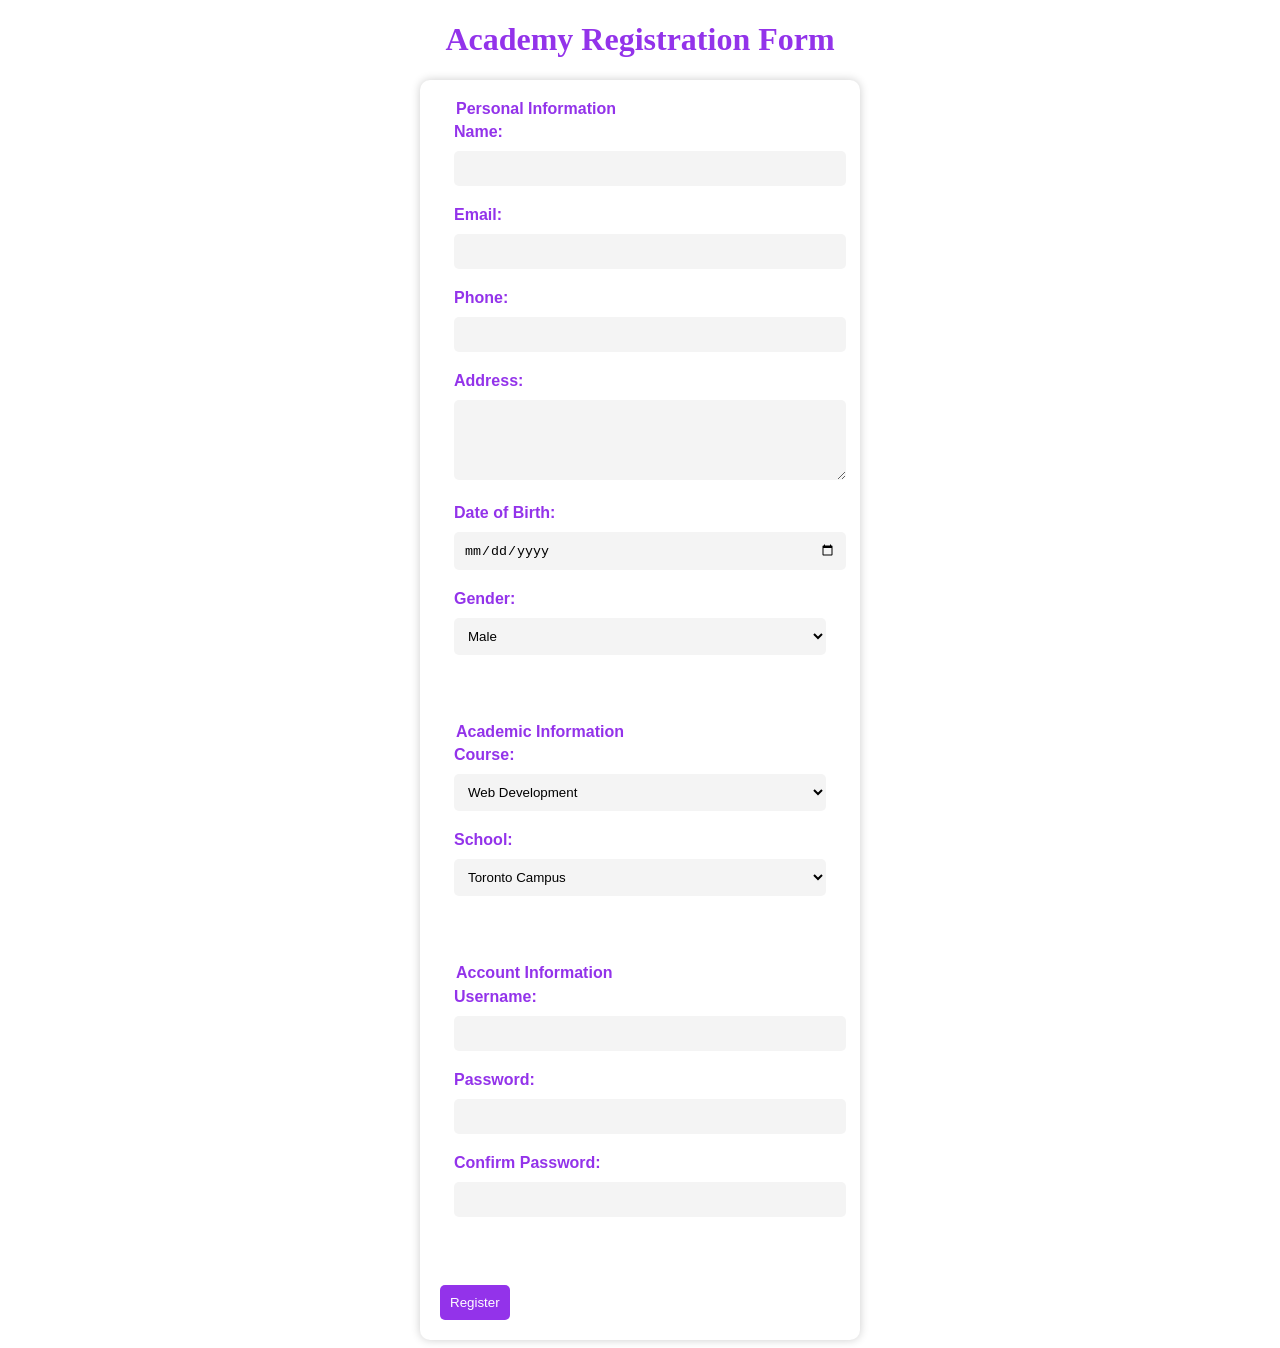
<file: Week10 - FRONTEND DEMO'S/AcademyRegForm/index.html>
<!DOCTYPE html>
<html>

<head>
    <!-- Add the title tag here -->
    <title>Academy Registration Form</title>
    <!-- Import the styles file here -->
    <link rel="stylesheet" type="text/css" href="style/style.css" />
</head>

<body>
    <!-- Write the code here -->
    <h1>Academy Registration Form</h1>

    <form action="#" method="POST">
        <!-- Write the code to implement the form -->
        <fieldset>
            <legend>Personal Information</legend>

            <label for="name">Name:</label>
            <input type="text" id="name" name="name" required />

            <br />

            <label for="email">Email:</label>
            <input type="email" id="email" name="email" required />

            <br />

            <label for="phone">Phone:</label>
            <input type="tel" id="phone" name="phone" required />

            <br />

            <label for="address">Address:</label>
            <textarea id="address" name="address" rows="4" cols="30"></textarea>

            <br />

            <label for="dob">Date of Birth:</label>
            <input type="date" id="dob" name="dob" required />

            <br />

            <label for="gender">Gender:</label>
            <select id="gender" name="gender">
                <option value="male">Male</option>
                <option value="female">Female</option>
                <option value="other">Other</option>
            </select>
        </fieldset>

        <br />


        <fieldset>
            <legend>Academic Information</legend>

            <label for="course">Course:</label>
            <select id="course" name="course" required>
                <option value="web">Web Development</option>
                <option value="mobile">Mobile Development</option>
                <option value="uiux">UI/UX</option>
            </select>

            <br />

            <label for="school">School:</label>
            <select id="school" name="school" required>
                <option value="toronto">Toronto Campus</option>
                <option value="vancouver">Vancouver Campus</option>
            </select>

            <br />
        </fieldset>

        <br />


        <fieldset>
            <legend>Account Information</legend>

            <label for="username">Username:</label>
            <input type="text" id="username" name="username" required />

            <br />

            <label for="password">Password:</label>
            <input type="password" id="password" name="password" required />

            <br />

            <label for="confirm-password">Confirm Password:</label>
            <input type="password" id="confirm-password" name="confirm-password" required />
        </fieldset>

        <br />


        <input type="submit" value="Register" />
    </form>
</body>

</html>
</file>
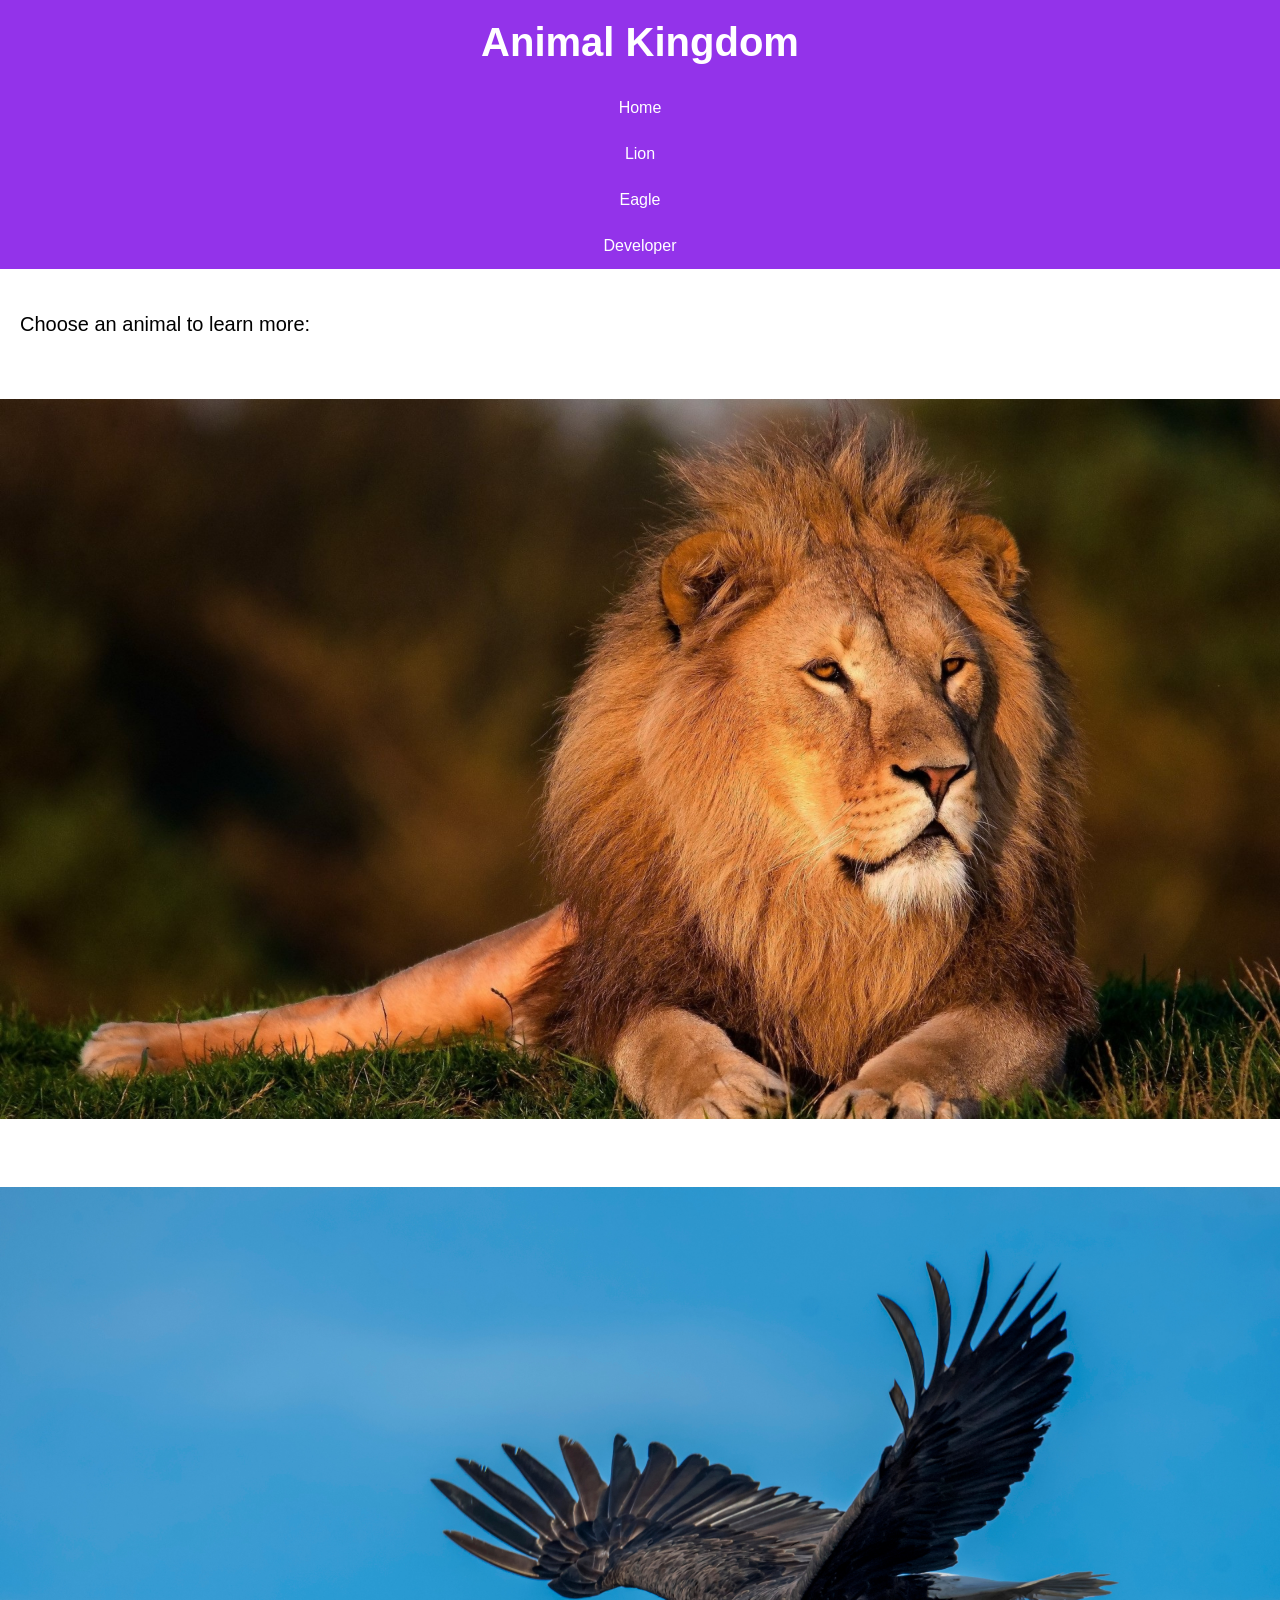
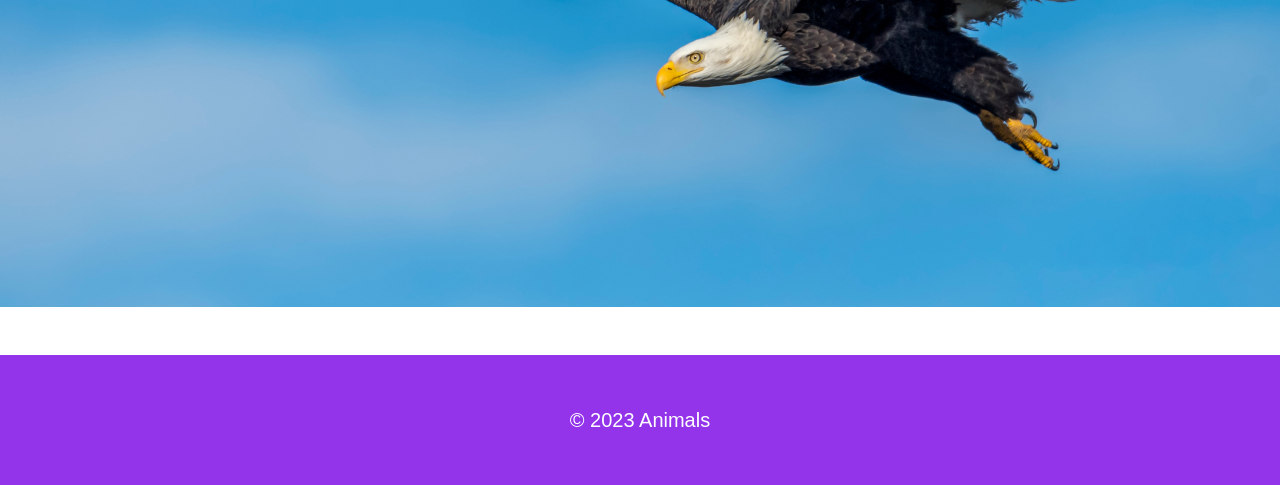
<file: Week10 - FRONTEND DEMO'S/animals/index.html>
<!DOCTYPE html>
<html>

<head>
    <!-- Add the title and description tags here -->
    <title>Animal Kingdom</title>
    <meta name="description" content="Welcome to the Animal Kingdom, where you can learn about lions and eagles." />
    <!-- Import the styles file here -->
    <link rel="stylesheet" type="text/css" href="style/style.css" />
    <!-- Import the favicon file here -->
    <link rel="icon" type="image/x-icon" href="images/favicon.ico" />
</head>

<body>
    <header>
        <h1>Animal Kingdom</h1>
      </header>
      <nav>
        <a href="index.html">Home</a>
        <a href="lion.html">Lion</a>
        <a href="eagle.html">Eagle</a>
        <a href="developer.html">Developer</a>
      </nav>
  
      <main>
        <section>
          <p>Choose an animal to learn more:</p>
          <div class="animal-link">
            <a href="lion.html">
              <img src="images/lion.png" alt="A lion in the savanna" />
            </a>
          </div>
          <div class="animal-link">
            <a href="eagle.html">
              <img src="images/eagle.png" alt="An eagle soaring in the sky" />
            </a>
          </div>
        </section>
      </main>
      <footer>
        <p>&copy; 2023 Animals</p>
      </footer>
</body>

</html>
</file>
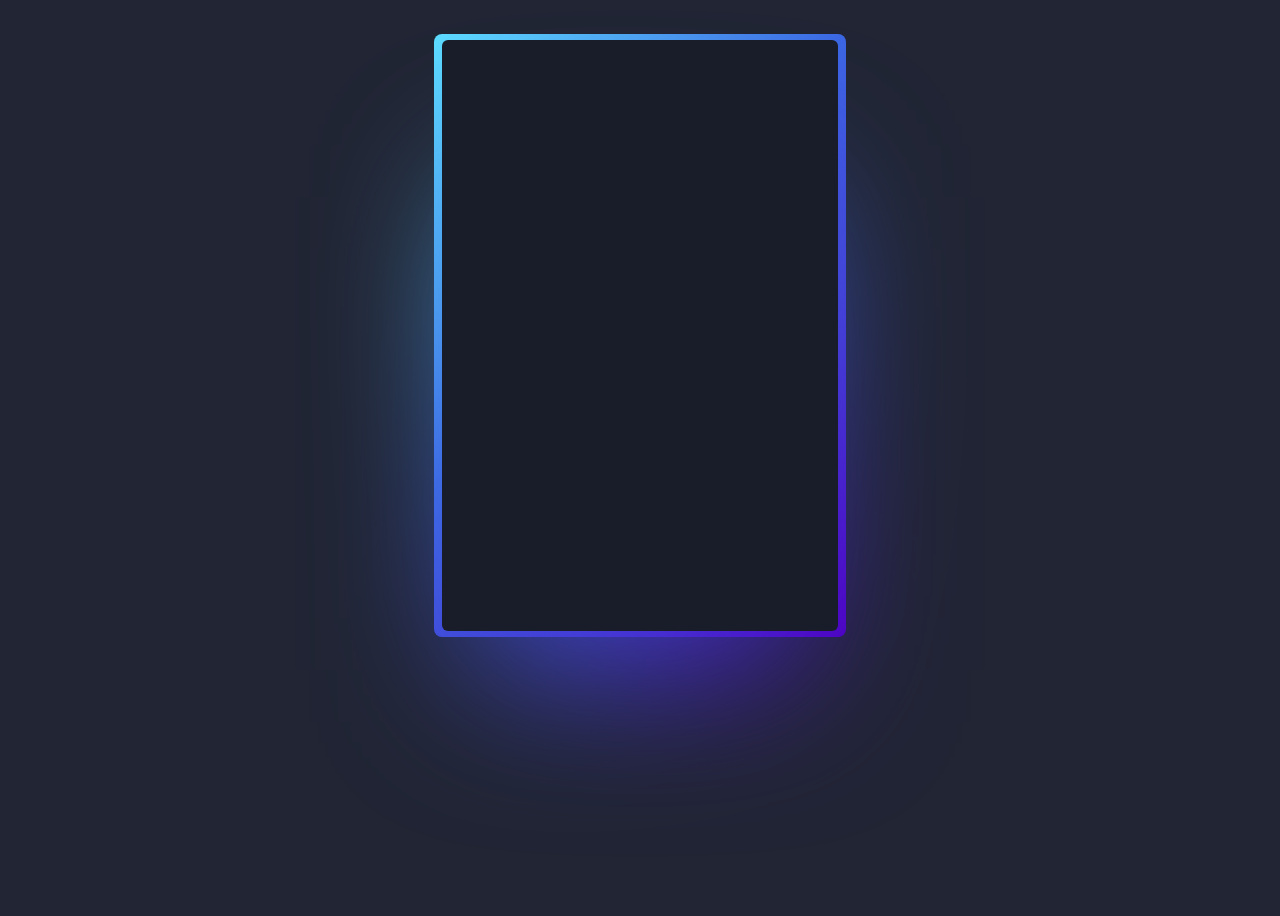
<file: Week10 - FRONTEND DEMO'S/MagicCard/index.html>
<!DOCTYPE html>
<html>

<head>
    <title>Magic Card</title>
    <style>
        /* CSS code for the magic card */
        @property --rotate {
            syntax: "<angle>";
            initial-value: 132deg;
            inherits: false;
        }

        :root {
            --card-height: 65vh;
            --card-width: calc(var(--card-height) / 1.5);

            body {
                min-height: 100vh;
                background: #212534;
                display: flex;
                align-items: center;
                flex-direction: column;
                padding-top: 2rem;
                padding-bottom: 2rem;
                box-sizing: border-box;
            }

            .card {
                background: #191c29;
                width: var(--card-width);
                height: var(--card-height);
                padding: 3px;
                position: relative;
                border-radius: 6px;
                justify-content: center;
                align-items: center;
                text-align: center;
                display: flex;
                font-size: 1.5em;
                color: rgb(88 199 250 / 0%);
                cursor: pointer;
                font-family: cursive;
            }

            .card:hover {
                color: rgb(88 199 250 / 100%);
                transition: color 1s;
            }

            .card:hover:before,
            .card:hover:after {
                animation: none;
                opacity: 0;
            }

            .card::before {
                content: "";
                width: 104%;
                height: 102%;
                border-radius: 8px;
                background-image: linear-gradient(var(--rotate), #5ddcff, #3c67e3 43%, #4e00c2);
                position: absolute;
                z-index: -1;
                top: -1%;
                left: -2%;
                animation: spin 2.5s linear infinite;
            }

            .card::after {
                position: absolute;
                content: "";
                top: calc(var(--card-height) / 6);
                left: 0;
                right: 0;
                z-index: -1;
                height: 100%;
                width: 100%;
                margin: 0 auto;
                transform: scale(0.8);
                filter: blur(calc(var(--card-height) / 6));
                background-image: linear-gradient(var(--rotate), #5ddcff, #3c67e3 43%, #4e00c2);
                opacity: 1;
                transition: opacity 0.5s;
                animation: spin 2.5s linear infinite;
            }

            @keyframes spin {
                0% {
                    --rotate: 0deg;
                }

                100% {
                    --rotate: 360deg;
                }
            }
        }
    </style>
</head>

<body>
    <div class="card">Magic Card</div>
</body>

</html>
</file>
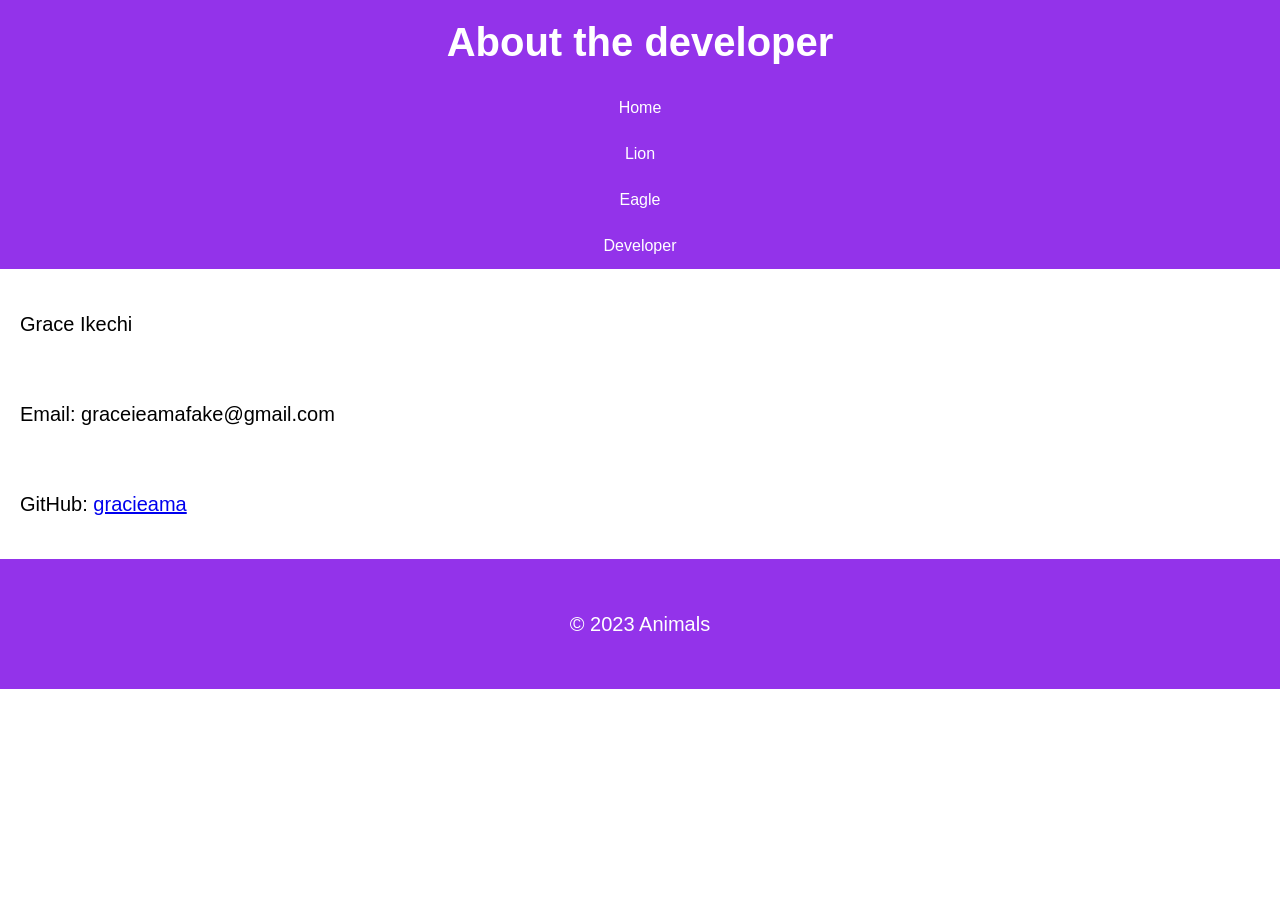
<file: Week10 - FRONTEND DEMO'S/animals/developer.html>
<!DOCTYPE html>
<html>

<head>
    <!-- Add the title and description tags here -->
    <title>Developer</title>
    <meta name="description" content="Creator of the application." />
    <!-- Import the styles file here -->
    <link rel="stylesheet" type="text/css" href="style/style.css" />
    <!-- Import the favicon file here -->
    <link rel="icon" type="image/x-icon" href="images/favicon.ico" />
</head>

<body>
    <header>
        <h1>About the developer</h1>
      </header>
      <nav>
        <a href="index.html">Home</a>
        <a href="lion.html">Lion</a>
        <a href="eagle.html">Eagle</a>
        <a href="developer.html">Developer</a>
      </nav>
  
      <main>
        <section>
          <p>Grace Ikechi</p>
          <p>Email: graceieamafake@gmail.com</p>
          <p>
            GitHub:
            <a href="https://github.com/gracieama"
              >gracieama</a
            >
          </p>
        </section>
      </main>
      <footer>
        <p>&copy; 2023 Animals</p>
      </footer>
</body>

</html>
</file>
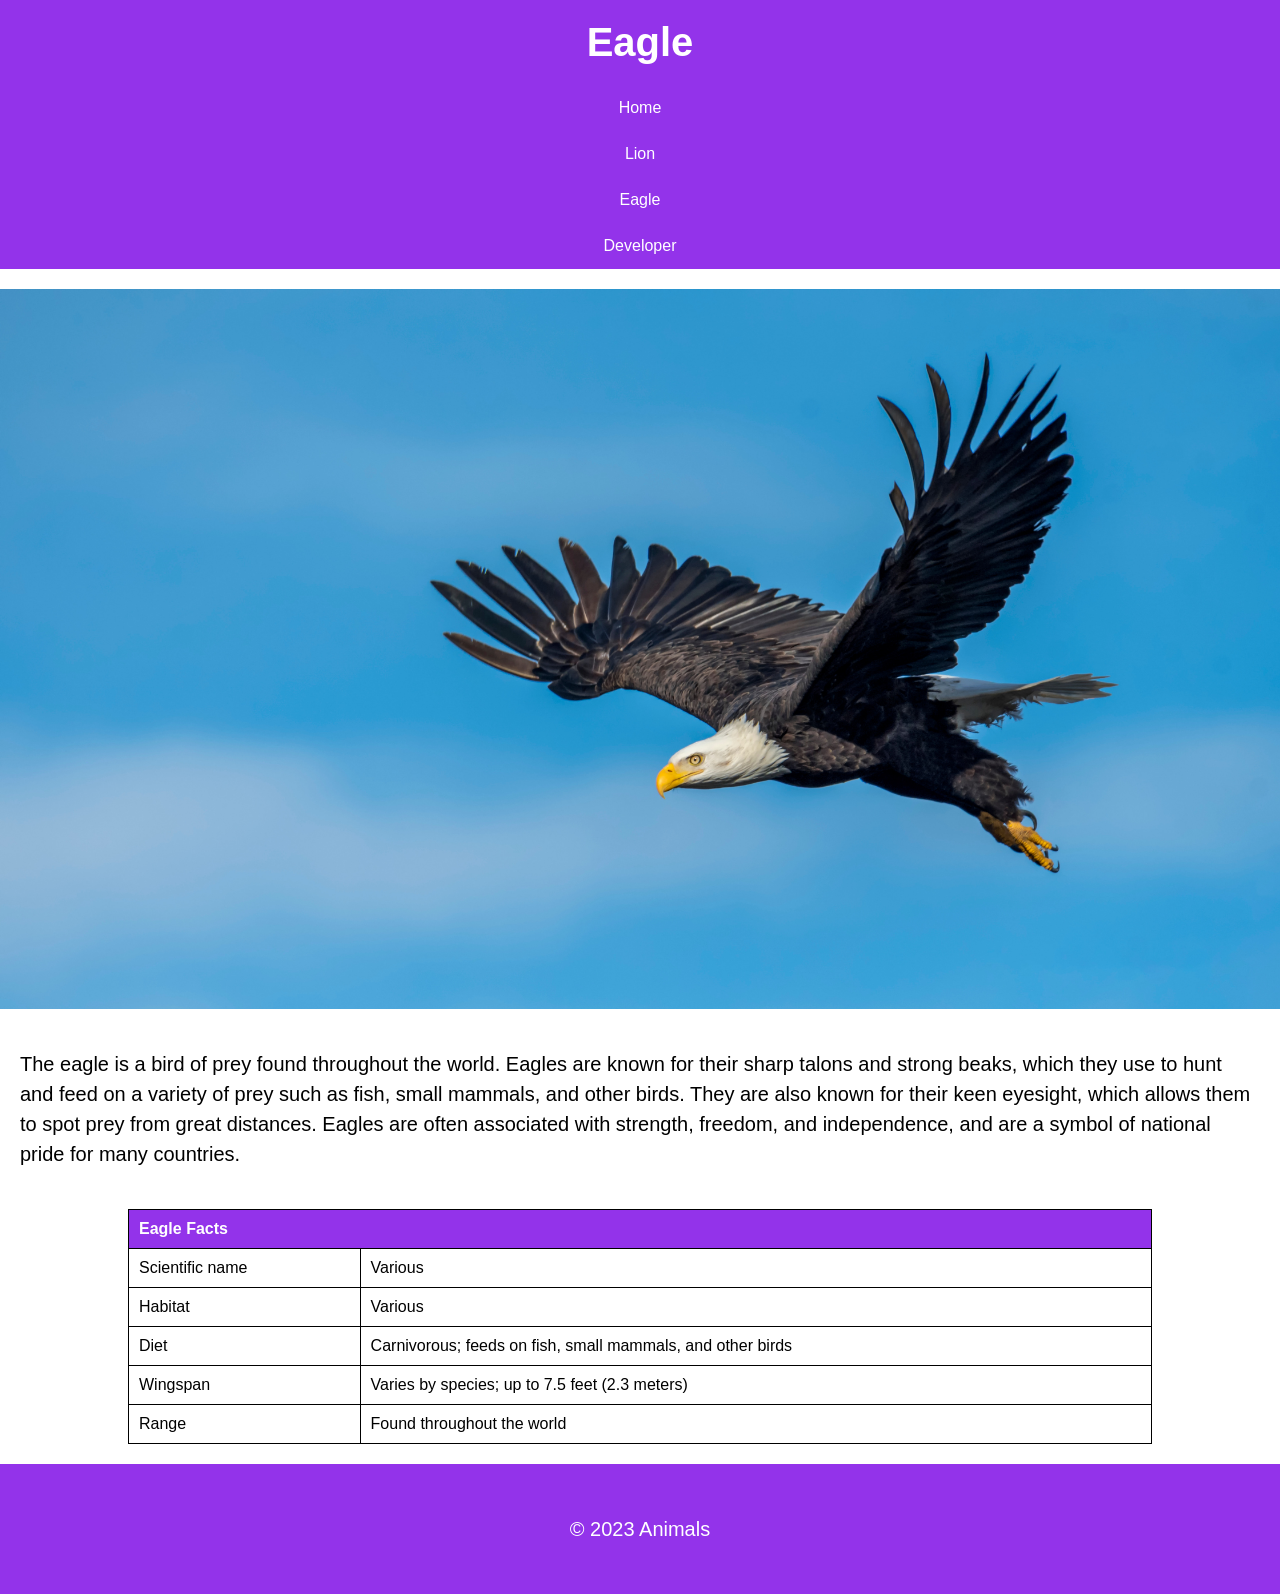
<file: Week10 - FRONTEND DEMO'S/animals/eagle.html>
<!DOCTYPE html>
<html>

<head>
    <!-- Add the title and description tags here -->
    <title>Eagle</title>
    <meta
      name="description"
      content="Learn about the majestic eagle, king of the sky."
    />
    <!-- Import the styles file here -->
    <link rel="stylesheet" type="text/css" href="style/style.css" />
    <!-- Import the favicon file here -->
    <link rel="icon" type="image/x-icon" href="images/favicon.ico" />
</head>

<body>
    <header>
        <h1>Eagle</h1>
      </header>
      <nav>
        <a href="index.html">Home</a>
        <a href="lion.html">Lion</a>
        <a href="eagle.html">Eagle</a>
        <a href="developer.html">Developer</a>
      </nav>
  
      <main>
        <section>
          <article>
            <img src="images/eagle.png" alt="eagle image" />
            <p>
              The eagle is a bird of prey found throughout the world. Eagles are
              known for their sharp talons and strong beaks, which they use to
              hunt and feed on a variety of prey such as fish, small mammals, and
              other birds. They are also known for their keen eyesight, which
              allows them to spot prey from great distances. Eagles are often
              associated with strength, freedom, and independence, and are a
              symbol of national pride for many countries.
            </p>
          </article>
        </section>
        <section>
          <article>
            <table>
              <thead>
                <tr>
                  <th colspan="2">Eagle Facts</th>
                </tr>
              </thead>
              <tbody>
                <tr>
                  <td>Scientific name</td>
                  <td>Various</td>
                </tr>
                <tr>
                  <td>Habitat</td>
                  <td>Various</td>
                </tr>
                <tr>
                  <td>Diet</td>
                  <td>
                    Carnivorous; feeds on fish, small mammals, and other birds
                  </td>
                </tr>
                <tr>
                  <td>Wingspan</td>
                  <td>Varies by species; up to 7.5 feet (2.3 meters)</td>
                </tr>
                <tr>
                  <td>Range</td>
                  <td>Found throughout the world</td>
                </tr>
              </tbody>
            </table>
          </article>
        </section>
      </main>
      <footer>
        <p>&copy; 2023 Animals</p>
      </footer>
</body>

</html>
</file>
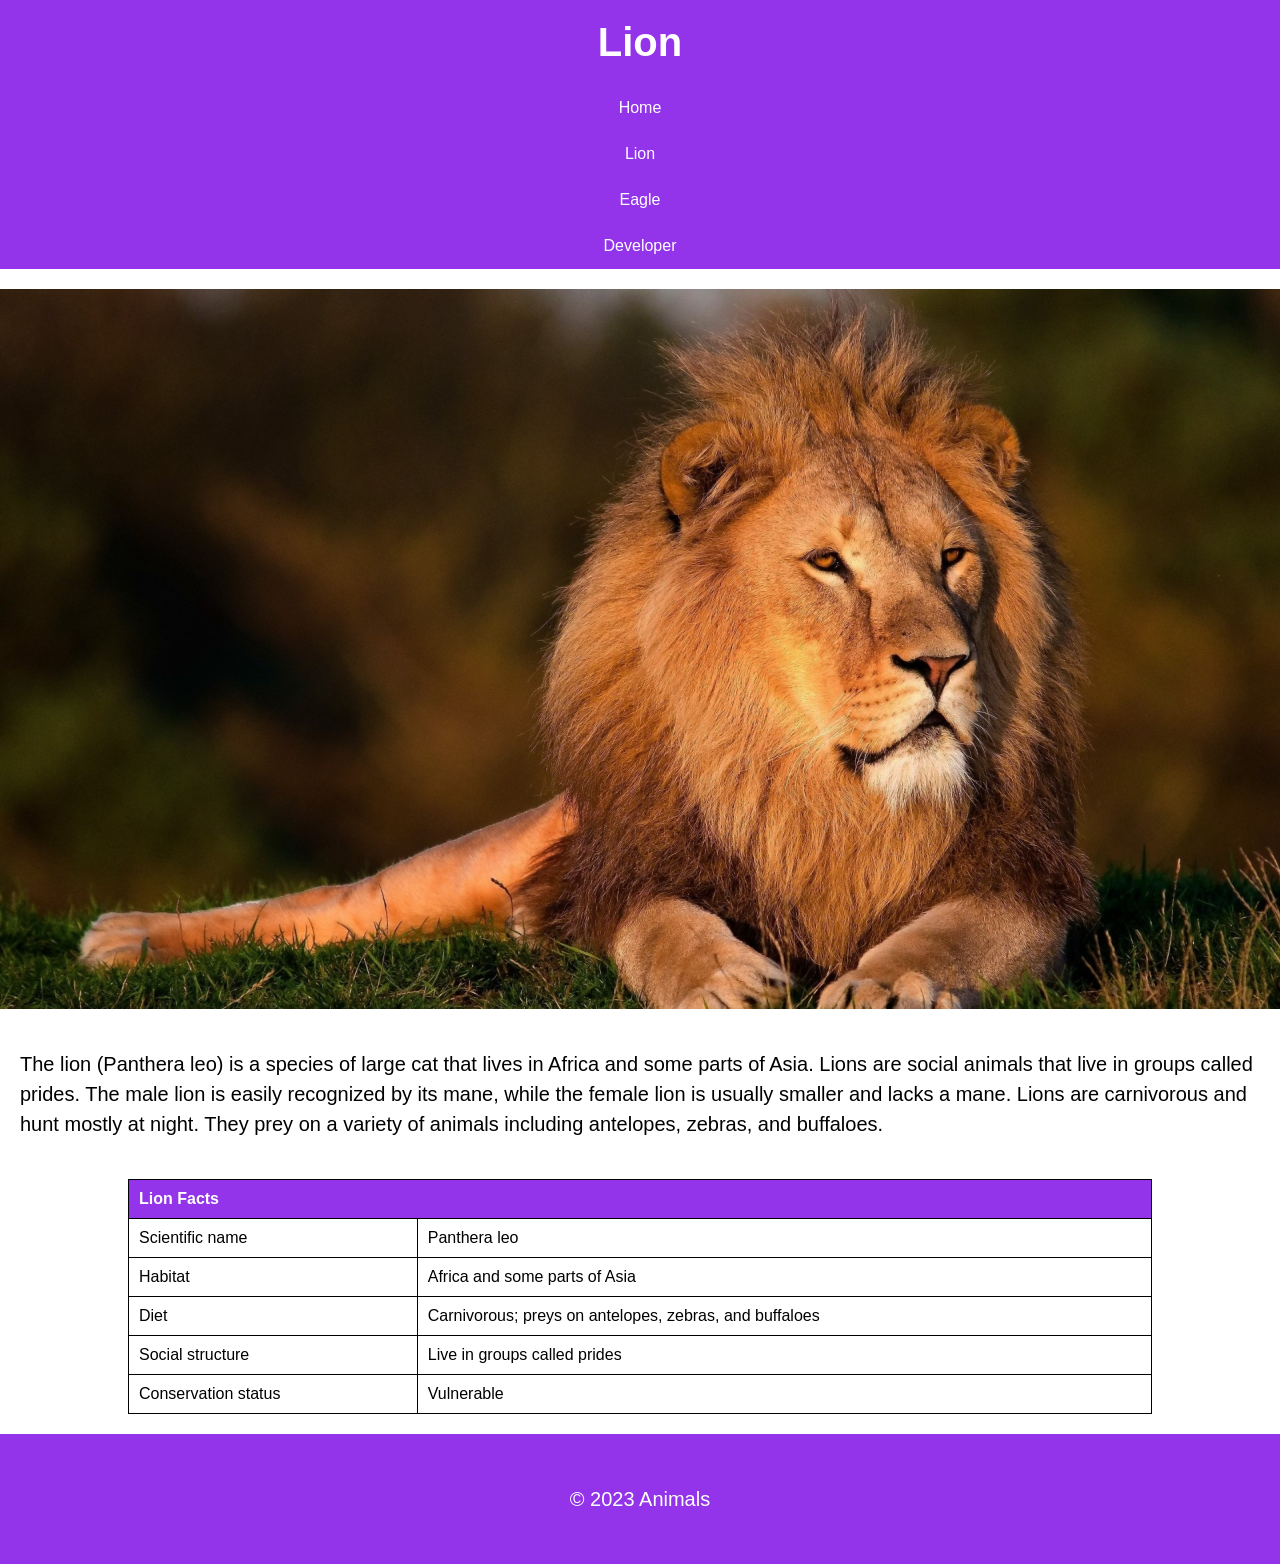
<file: Week10 - FRONTEND DEMO'S/animals/lion.html>
<!DOCTYPE html>
<html>

<head>
    <!-- Add the title and description tags here -->
    <title>Lion</title>
    <meta
      name="description"
      content="Learn about the king of the jungle: the lion."
    />
    <!-- Import the styles file here -->
    <link rel="stylesheet" type="text/css" href="style/style.css" />
    <!-- Import the favicon file here -->
    <link rel="icon" type="image/x-icon" href="images/favicon.ico" />
</head>

<body>
    <header>
        <h1>Lion</h1>
      </header>
      <nav>
        <a href="index.html">Home</a>
        <a href="lion.html">Lion</a>
        <a href="eagle.html">Eagle</a>
        <a href="developer.html">Developer</a>
      </nav>
  
      <main>
        <section>
          <article>
            <img src="images/lion.png" alt="Lion image" />
            <p>
              The lion (Panthera leo) is a species of large cat that lives in
              Africa and some parts of Asia. Lions are social animals that live in
              groups called prides. The male lion is easily recognized by its
              mane, while the female lion is usually smaller and lacks a mane.
              Lions are carnivorous and hunt mostly at night. They prey on a
              variety of animals including antelopes, zebras, and buffaloes.
            </p>
          </article>
        </section>
        <section>
          <article>
            <table>
              <thead>
                <tr>
                  <th colspan="2">Lion Facts</th>
                </tr>
              </thead>
              <tbody>
                <tr>
                  <td>Scientific name</td>
                  <td>Panthera leo</td>
                </tr>
                <tr>
                  <td>Habitat</td>
                  <td>Africa and some parts of Asia</td>
                </tr>
                <tr>
                  <td>Diet</td>
                  <td>Carnivorous; preys on antelopes, zebras, and buffaloes</td>
                </tr>
                <tr>
                  <td>Social structure</td>
                  <td>Live in groups called prides</td>
                </tr>
                <tr>
                  <td>Conservation status</td>
                  <td>Vulnerable</td>
                </tr>
              </tbody>
            </table>
          </article>
        </section>
      </main>
      <footer>
        <p>&copy; 2023 Animals</p>
      </footer>
</body>

</html>
</file>
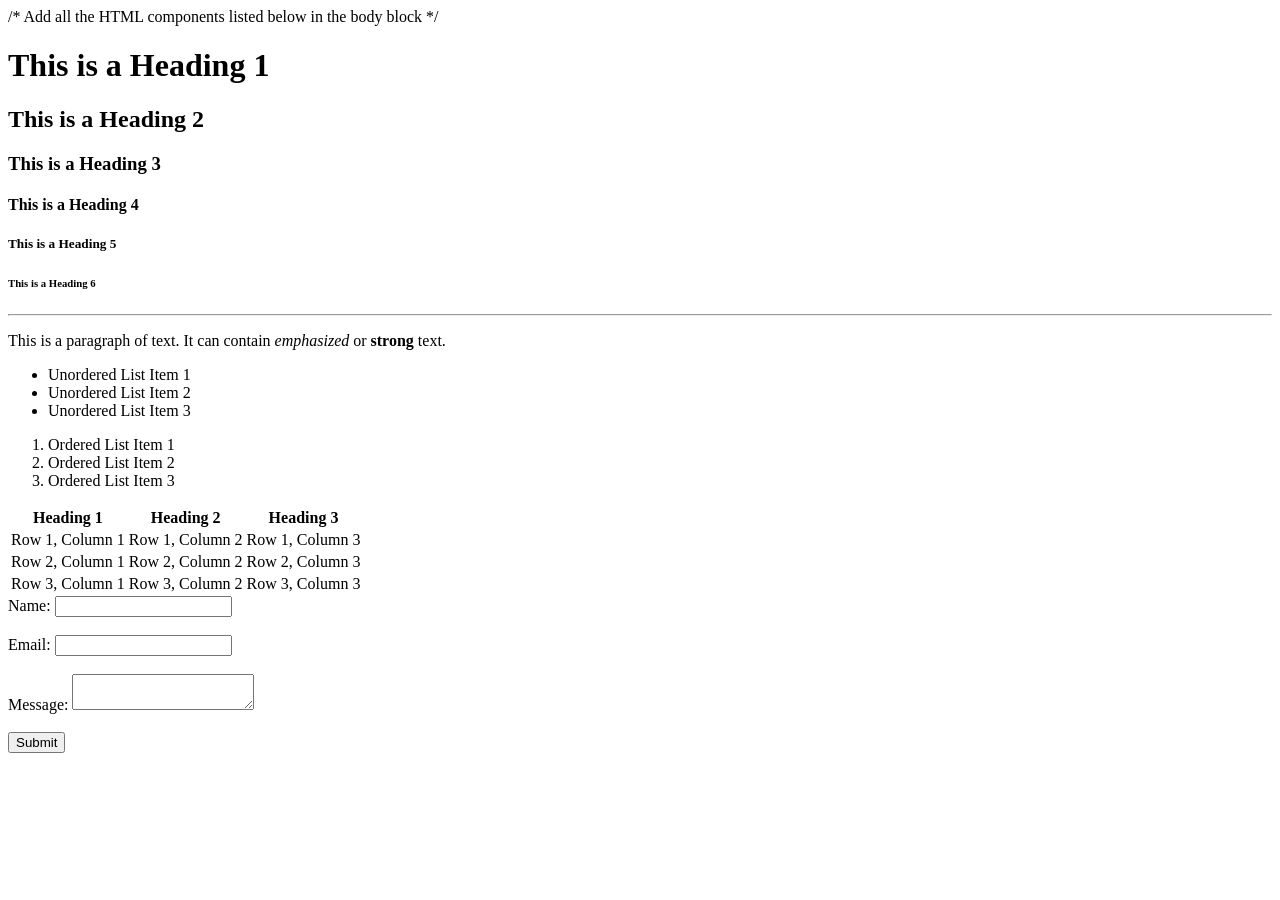
<file: Week10 - FRONTEND DEMO'S/FRONTENDDEMO/test.html>
<!DOCTYPE html>
<html lang="en">

<head>
    <meta charset="UTF-8">
    <meta name="viewport" content="width=, initial-scale=1.0">
    <title>HTML Example</title>
</head>

<body>
    /* Add all the HTML components listed below in the body block */

    <h1>This is a Heading 1</h1>
    <h2>This is a Heading 2</h2>
    <h3>This is a Heading 3</h3>
    <h4>This is a Heading 4</h4>
    <h5>This is a Heading 5</h5>
    <h6>This is a Heading 6</h6>

    <hr>

    <p>This is a paragraph of text. It can contain <em>emphasized</em> or <strong>strong</strong> text.</p>

    <ul>
        <li>Unordered List Item 1</li>
        <li>Unordered List Item 2</li>
        <li>Unordered List Item 3</li>
    </ul>
    <ol>
        <li>Ordered List Item 1</li>
        <li>Ordered List Item 2</li>
        <li>Ordered List Item 3</li>
    </ol>

    <table>
        <thead>
            <tr>
                <th>Heading 1</th>
                <th>Heading 2</th>
                <th>Heading 3</th>
            </tr>
        </thead>
        <tbody>
            <tr>
                <td>Row 1, Column 1</td>
                <td>Row 1, Column 2</td>
                <td>Row 1, Column 3</td>
            </tr>
            <tr>
                <td>Row 2, Column 1</td>
                <td>Row 2, Column 2</td>
                <td>Row 2, Column 3</td>
            </tr>
            <tr>
                <td>Row 3, Column 1</td>
                <td>Row 3, Column 2</td>
                <td>Row 3, Column 3</td>
            </tr>
        </tbody>
        </table>

        <form>
            <label for="name">Name:</label>
            <input type="text" id="name" name="name"><br><br>
            <label for="email">Email:</label>
            <input type="email" id="email" name="email"><br><br>
            <label for="message">Message:</label>
            <textarea id="message" name="message"></textarea><br><br>
            <input type="submit" value="Submit">
        </form>
</body>

</html>
</file>
<file: Week10 - FRONTEND DEMO'S/AcademyRegForm/style/style.css>
/* Set primary color */
:root {
    --primary-color: #9333ea;
  }

  /* Style form elements */
form {
    width: 400px;
    margin: auto;
    font-family: Arial, sans-serif;
    background-color: #fff;
    padding: 20px;
    border-radius: 10px;
    box-shadow: 0px 0px 10px 0px rgba(0, 0, 0, 0.2);
  }

  h1 {
    text-align: center;
    color: var(--primary-color);
  }
  
  label {
    display: block;
    font-weight: bold;
    margin-bottom: 10px;
    color: var(--primary-color);
  }

  input[type="text"],
input[type="email"],
input[type="tel"],
input[type="date"],
input[type="password"],
textarea {
  width: 100%;
  padding: 10px;
  border: none;
  border-radius: 5px;
  background-color: #f4f4f4;
  margin-bottom: 20px;
}


select {
    width: 100%;
    padding: 10px;
    border: none;
    border-radius: 5px;
    background-color: #f4f4f4;
    margin-bottom: 20px;
  }


  input[type="submit"] {
    background-color: var(--primary-color);
    color: #fff;
    border: none;
    border-radius: 5px;
    padding: 10px;
    cursor: pointer;
    transition: background-color 0.3s ease-in-out;
  }
  
  
  input[type="submit"]:hover {
    background-color: #7736bd;
  }

  fieldset {
    border: none;
    margin-bottom: 20px;
  }

  legend {
    font-weight: bold;
    color: var(--primary-color);
  }
</file>
<file: Week10 - FRONTEND DEMO'S/animals/style/style.css>
body {
    font-family: Arial, sans-serif;
    margin: 0;
    padding: 0;
}

header {
    background-color: #9333ea;
    color: white;
    padding: 20px;
    text-align: center;
}

h1 {
    font-size: 40px;
    margin: 0;
}

p {
    font-size: 20px;
    line-height: 1.5;
    padding: 20px;
}

img {
    display: block;
    margin: 20px auto;
    max-width: 100%;
}

table {
    margin: 20px auto;
    border-collapse: collapse;
    width: 80%;
}

th,
td {
    border: 1px solid black;
    padding: 10px;
    text-align: left;
}

th {
    background-color: #9333ea;
    color: white;
}

nav {
    background-color: #9333ea;
    overflow: hidden;
}

nav a {
    display: block;
    color: white;
    text-align: center;
    padding: 14px 16px;
    text-decoration: none;
}

nav a:hover {
    background-color: #ddd;
    color: black;
}

footer {
    background-color: #9333ea;
    color: white;
    padding: 10px;
    text-align: center;
}

.animal-link {
    display: flex;
    flex-direction: column;
    align-items: center;
    margin-bottom: 2rem;
}

.animal-link img {
    max-width: 100%;
    height: auto;
    margin-bottom: 1rem;
}
</file>
